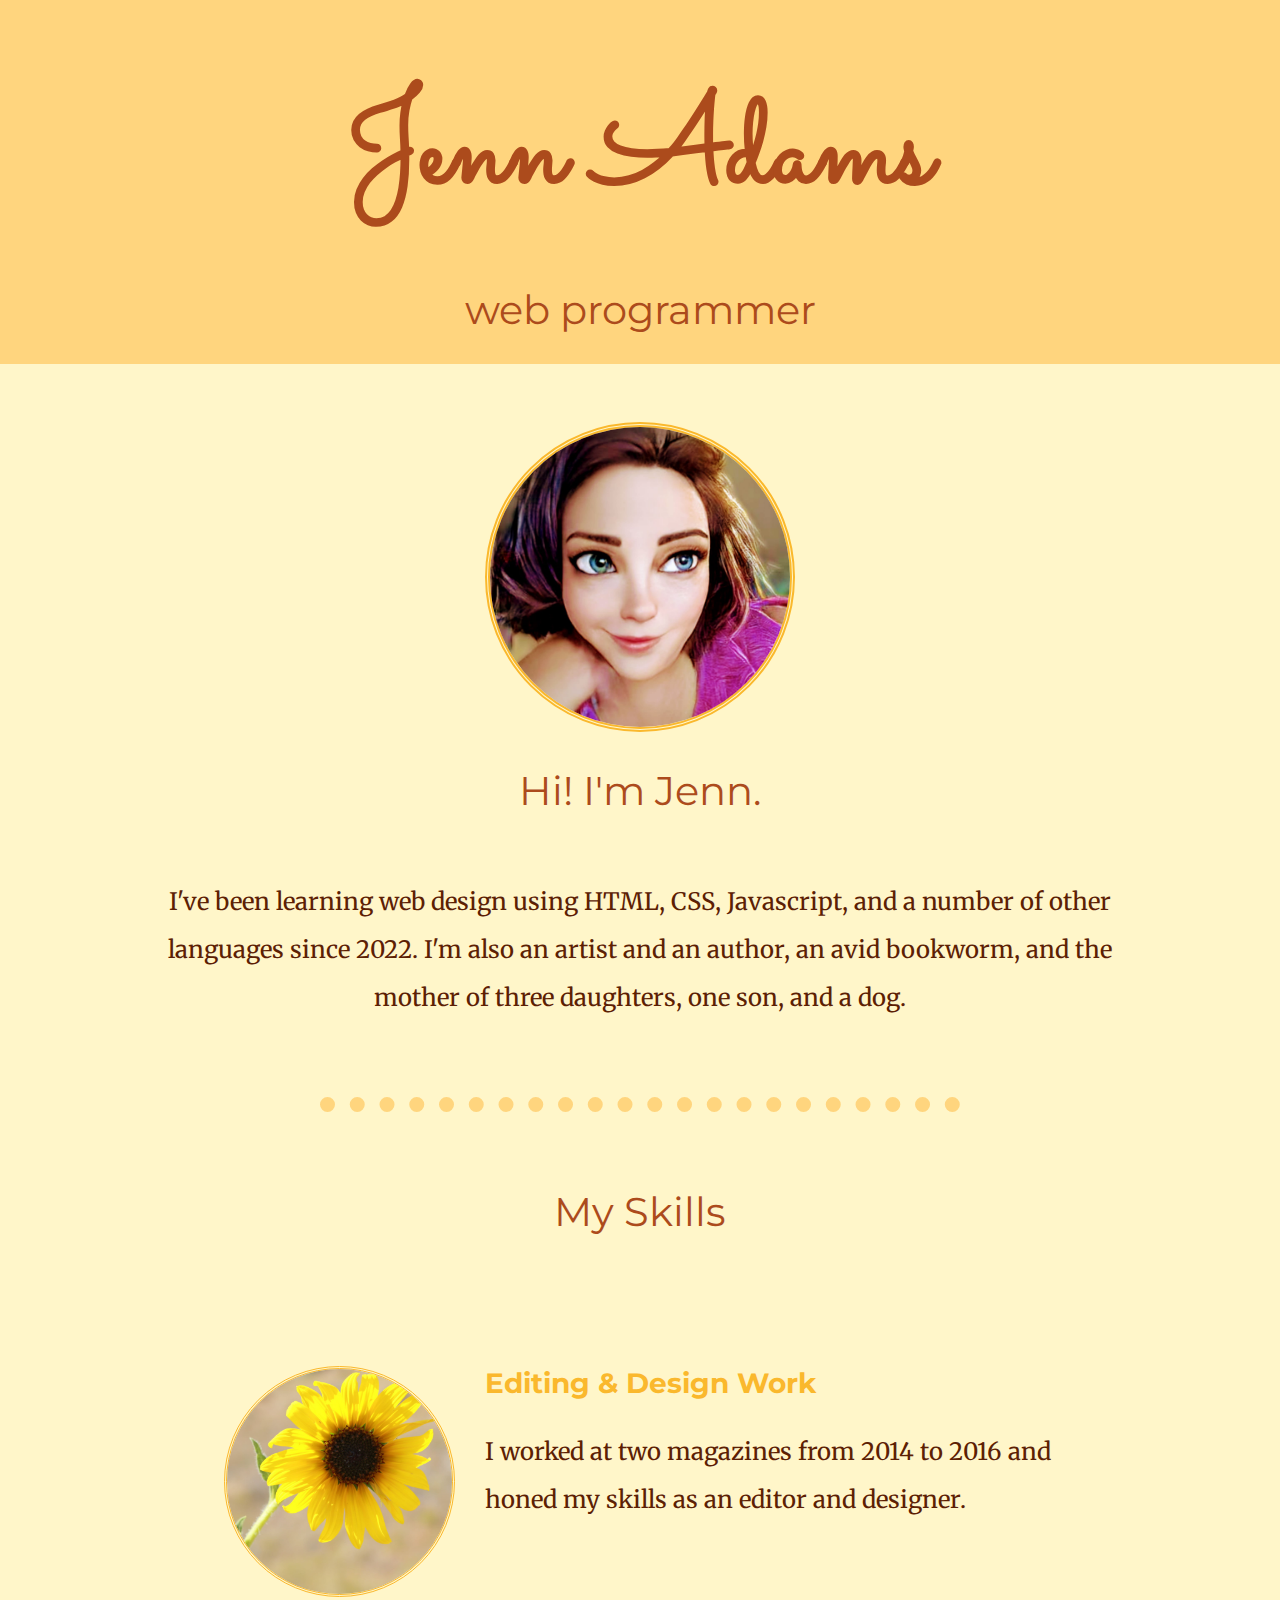
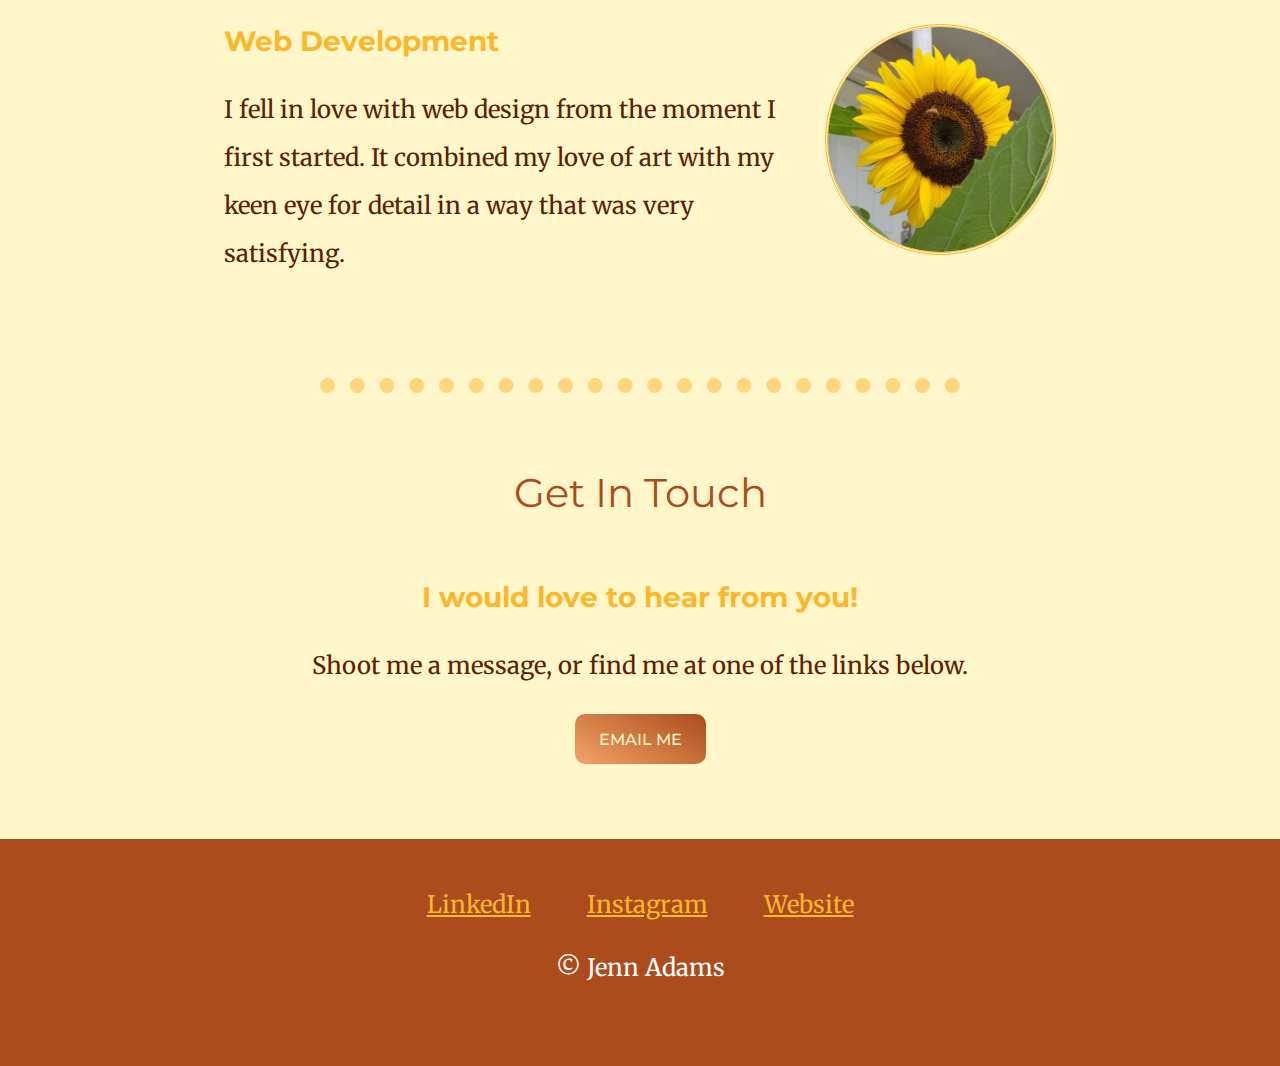
<file: profile.html>
<!<!DOCTYPE html>
  <html>

  <head>
    <meta name="Jenn Adams" content="html">
    <meta charset="UTF-8">
    <link rel="stylesheet" href="css/profile_styles.css">
    <link rel="icon" href="favicon.ico">
    <link rel="preconnect" href="https://fonts.googleapis.com">
    <link rel="preconnect" href="https://fonts.gstatic.com" crossorigin>
    <link href="https://fonts.googleapis.com/css2?family=Merriweather&family=Montserrat&family=Sacramento&display=swap" rel="stylesheet">
    <title>Jenn Adams</title>
  </head>

  <body>
    <div class="top-container">
      <h1>Jenn Adams</h1>
      <h2>web <span class="pro">pro</span>grammer</h2>
    </div>

    <div class="middle-container">
      <div class="profile, profile-row">
        <img class="profile-img" src="/docs/assets/images/Profile.jpg" alt="Picture of Jenn Adams">
        <h2>Hi! I'm Jenn.</h2>
        <p>I've been learning web design using HTML, CSS, Javascript, and a number of other languages since 2022. I'm also an artist and an author, an avid bookworm, and the mother of three daughters, one son, and a dog.</p>
      </div>

      <hr>
      <div class="skills">
        <h2>My Skills</h2>
        <div class="skill-row">
          <img class="editing-img" src="/docs/assets/images/Sunflower2.jpg" alt="Picture of a sunflower">
          <h3>Editing & Design Work</h3>
          <p>I worked at two magazines from 2014 to 2016 and honed my skills as an editor and designer.</p>
        </div>

        <div class="skill-row">
          <img class="development-img" src="/docs/assets/images/Sunflower3.jpg" alt="Image of a sunflower, a leaf, and a bee">
          <h3>Web Development</h3>
          <p>I fell in love with web design from the moment I first started. It combined my love of art with my keen eye for detail in a way that was very satisfying.</p>
        </div>
      </div>
      <hr>

      <div class="contact-me">
        <h2>Get In Touch</h2>
        <h3>I would love to hear from you!</h3>
        <p>Shoot me a message, or find me at one of the links below.</p>
        <button type="button" class="button" href="email:jennw.321@gmail.com">
          <span class="button__text">EMAIL ME</span></button>
      </div>
    </div>

    <div class="bottom-container">
      <a class="footer-link" href="https://www.linkedin.com/in/jenn-adams-73750567/">LinkedIn</a>
      <a class="footer-link" href="https://www.instagram.com/authorjennadams/">Instagram</a>
      <a class="footer-link" href="https://www.THEJennAdams.com/">Website</a>
      <p class="copyright">© Jenn Adams</p>
    </div>

  </body>

  </html>
</file>
<file: css/profile_styles.css>
body {
  margin: 0;
  text-align: center;
  font-family: 'Merriweather', serif;
  font-size: 1.5rem;
  color: #5c2003;
}

h1 {
  margin: 10px auto 0 auto;
  font-family: 'Sacramento', cursive;
  font-size: 8rem;
  color: #AC4B1C;
  line-height: 1.5;
}

h2 {
  font-family: 'Montserrat', sans-serif;
  font-size: 2.5rem;
  color: #AC4B1C;
  font-weight: normal;
  padding-bottom: 30px;
}

h3 {
  font-family: 'Montserrat', sans-serif;
  color: #fab82d;
}

a {
  color: #fab82d;
}

p {
  line-height: 2;
}

hr {
  border-style: dotted none none none;
  width: 50%;
  border-width: 15px;
  margin: 75px auto;
  border-color: #FFD57E;
}

.top-container {
  background-color: #FFD57E;
  position: relative;
  padding-top: 50px;
  margin-bottom: -50px;
}

.middle-container {
  background-color: #fff6c9;
}

.bottom-container {
  background-color: #AC4B1C;
  padding-top: 50px;
  padding-bottom: 50px;
}

.top-cloud {
  position: absolute;
  width: 400px;
  right: 80px;
  top: 175px;
}

.bottom-cloud {
  position: absolute;
  left: 100px;
  width: 250px;
}

.profile-img {
  width: 300px;
  border-radius: 50%;
  margin-top: 75px;
  border: 5px double #fab82d;
}

.editing-img {
  width: 225px;
  border-radius: 50%;
  float: left;
  margin-right: 30px;
  border: 3px double #fab82d;
}

.development-img {
  width: 225px;
  border-radius: 50%;
  float: right;
  margin-left: 30px;
  border: 3px double #fab82d;
}

/*
.pro {
  text-decoration: underline;
}
*/
.profile-row {
  width: 75%;
  margin: auto;
}

.skill-row {
  width: 65%;
  margin: 100px auto 100px auto;
  text-align: left;
}

.button {
  display: inline-flex;
  height: 50px;
  padding: 0;
  background-image: linear-gradient(210deg, #AC4B1C, #f2a468);
  border: none;
  border-radius: 10px;
  overflow: hidden;
  font-family: 'Montserrat', sans-serif;
  font-size: 16px;
  font-weight: 500;
  margin-bottom: 75px;
}

.button:hover {
  background: #d96025;
}

.button:active {
  background: #a14416;
}

.button__text {
  display: inline-flex;
  align-items: center;
  padding: 0 24px;
  color: #fff6c9;
  height: 100%;
}

.footer-link {
  margin: 0 25px;
}

.copyright {
  color: white;
}
</file>
